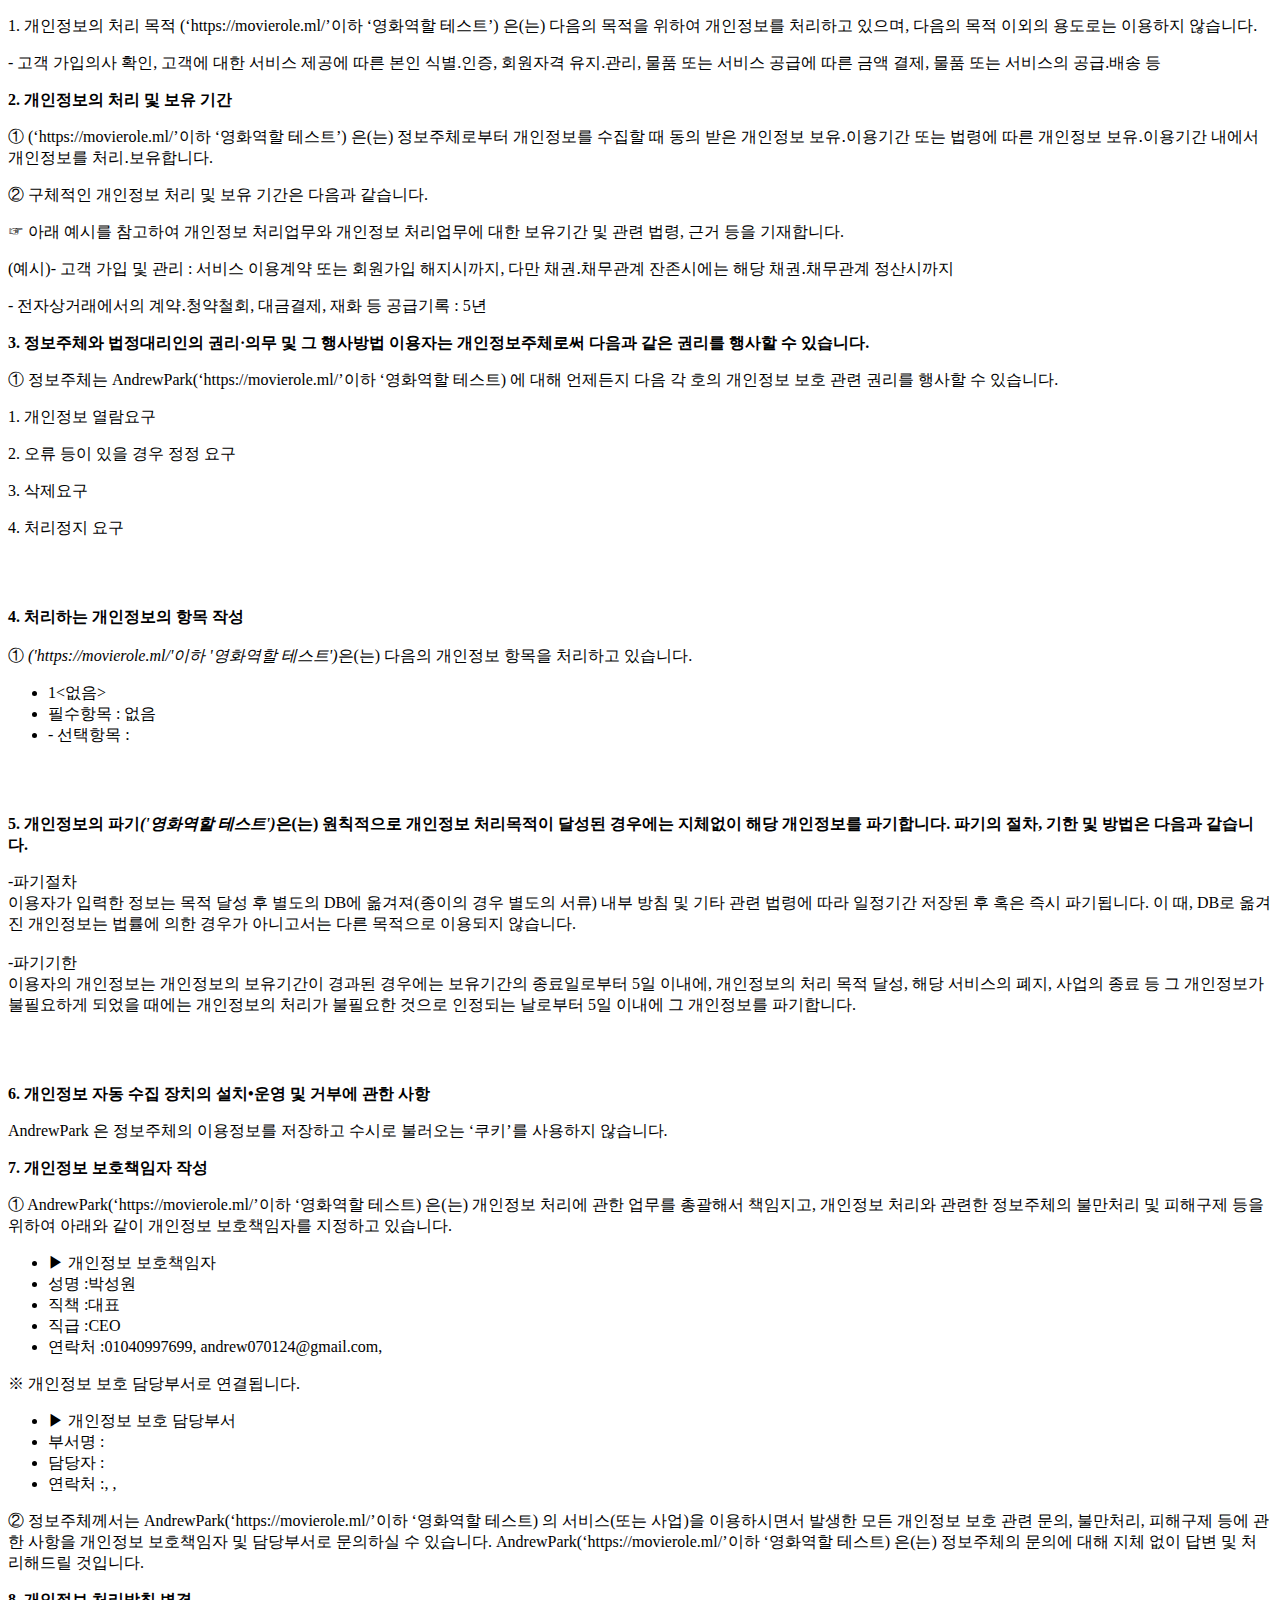
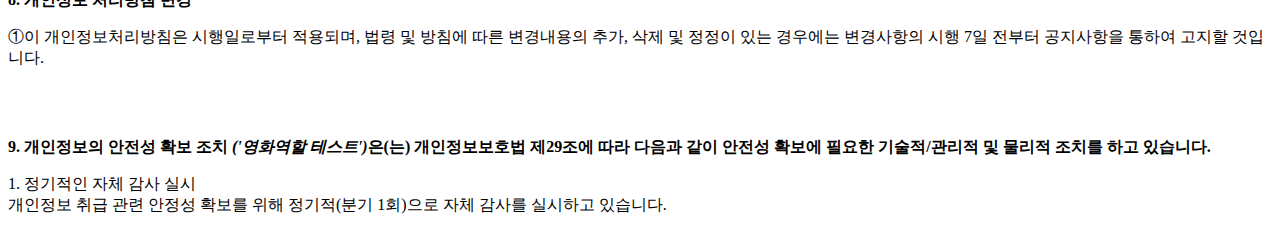
<file: privacy.html>
<!DOCTYPE html PUBLIC "-//W3C//DTD XHTML 1.0 Transitional//EN" "http://www.w3.org/TR/xhtml1/DTD/xhtml1-transitional.dtd">
<html xmlns="http://www.w3.org/1999/xhtml" xml:lang="ko" lang="ko">
<head>
<meta http-equiv="Content-Type" content="text/html; charset=UTF-8">


<title>개인정보처리방침</title>
</head>
<body>
	<p><p class='sub_p mgt10'><span class='colorLightBlue'>1. 개인정보의 처리 목적</span> <AndrewPark>(‘https://movierole.ml/’이하 ‘영화역할 테스트’) 은(는) 다음의 목적을 위하여 개인정보를 처리하고 있으며, 다음의 목적 이외의 용도로는 이용하지 않습니다.</p><p class='sub_p'> - 고객 가입의사 확인, 고객에 대한 서비스 제공에 따른 본인 식별.인증, 회원자격 유지.관리, 물품 또는 서비스 공급에 따른 금액 결제, 물품 또는 서비스의 공급.배송 등</p><p class='sub_p mgt30'><strong>2. 개인정보의 처리 및 보유 기간</strong></p><p class='sub_p mgt10'>① <AndrewPark>(‘https://movierole.ml/’이하 ‘영화역할 테스트’) 은(는) 정보주체로부터 개인정보를 수집할 때 동의 받은 개인정보 보유․이용기간 또는 법령에 따른 개인정보 보유․이용기간 내에서 개인정보를 처리․보유합니다.</p><p class='sub_p mgt10'>② 구체적인 개인정보 처리 및 보유 기간은 다음과 같습니다.</p><p class='sub_p'>☞ 아래 예시를 참고하여 개인정보 처리업무와  개인정보 처리업무에 대한 보유기간 및 관련 법령, 근거 등을 기재합니다.</p><p class='sub_p'>(예시)- 고객 가입 및 관리 : 서비스 이용계약 또는 회원가입 해지시까지, 다만 채권․채무관계 잔존시에는 해당 채권․채무관계 정산시까지</p><p class='sub_p'>- 전자상거래에서의 계약․청약철회, 대금결제, 재화 등 공급기록 : 5년 </p>

<p class="lh6 bs4"><strong>3. 정보주체와 법정대리인의 권리·의무 및 그 행사방법 이용자는 개인정보주체로써 다음과 같은 권리를 행사할 수 있습니다.</strong></p><p class="ls2">① 정보주체는 AndrewPark(‘https://movierole.ml/’이하 ‘영화역할 테스트) 에 대해 언제든지 다음 각 호의 개인정보 보호 관련 권리를 행사할 수 있습니다.</p><p class='sub_p'>1. 개인정보 열람요구</p><p class='sub_p'> 2. 오류 등이 있을 경우 정정 요구</p><p class='sub_p'> 3. 삭제요구</p><p class='sub_p'> 4. 처리정지 요구</p></br></br><p class='lh6 bs4'><strong>4. 처리하는 개인정보의 항목 작성 </strong></br></br> ① <em class="emphasis"><AndrewPark>('https://movierole.ml/'이하  '영화역할 테스트')</em>은(는) 다음의 개인정보 항목을 처리하고 있습니다.</p><ul class='list_indent2 mgt10'><li class='tt'>1<없음></li><li>필수항목 : 없음</li><li>- 선택항목 : </li></ul></br></br><p class='lh6 bs4'><strong>5. 개인정보의 파기<em class="emphasis"><AndrewPark>('영화역할 테스트')</em>은(는) 원칙적으로 개인정보 처리목적이 달성된 경우에는 지체없이 해당 개인정보를 파기합니다. 파기의 절차, 기한 및 방법은 다음과 같습니다.</strong></p><p class='ls2'>-파기절차</br>이용자가 입력한 정보는 목적 달성 후 별도의 DB에 옮겨져(종이의 경우 별도의 서류) 내부 방침 및 기타 관련 법령에 따라 일정기간 저장된 후 혹은 즉시 파기됩니다. 이 때, DB로 옮겨진 개인정보는 법률에 의한 경우가 아니고서는 다른 목적으로 이용되지 않습니다.</br></br>-파기기한</br>이용자의 개인정보는 개인정보의 보유기간이 경과된 경우에는 보유기간의 종료일로부터 5일 이내에, 개인정보의 처리 목적 달성, 해당 서비스의 폐지, 사업의 종료 등 그 개인정보가 불필요하게 되었을 때에는 개인정보의 처리가 불필요한 것으로 인정되는 날로부터 5일 이내에 그 개인정보를 파기합니다.</p><p class='sub_p mgt10'></p></br></br><p class="lh6 bs4"><strong>6. 개인정보 자동 수집 장치의 설치•운영 및 거부에 관한 사항</strong></p><p class="ls2">AndrewPark 은 정보주체의 이용정보를 저장하고 수시로 불러오는 ‘쿠키’를 사용하지 않습니다.<p class='sub_p mgt30'><strong>7. 개인정보 보호책임자 작성 </strong></p><p class='sub_p mgt10'> ①  <span class='colorLightBlue'>AndrewPark(‘https://movierole.ml/’이하 ‘영화역할 테스트)</span> 은(는) 개인정보 처리에 관한 업무를 총괄해서 책임지고, 개인정보 처리와 관련한 정보주체의 불만처리 및 피해구제 등을 위하여 아래와 같이 개인정보 보호책임자를 지정하고 있습니다.</p><ul class='list_indent2 mgt10'><li class='tt'>▶ 개인정보 보호책임자 </li><li>성명 :박성원</li><li>직책 :대표</li><li>직급 :CEO</li><li>연락처 :01040997699, andrew070124@gmail.com, </li></ul><p class='sub_p'>※ 개인정보 보호 담당부서로 연결됩니다.<p/> <ul class='list_indent2 mgt10'><li class='tt'>▶ 개인정보 보호 담당부서</li><li>부서명 :</li><li>담당자 :</li><li>연락처 :, , </li></ul><p class='sub_p'>② 정보주체께서는 AndrewPark(‘https://movierole.ml/’이하 ‘영화역할 테스트) 의 서비스(또는 사업)을 이용하시면서 발생한 모든 개인정보 보호 관련 문의, 불만처리, 피해구제 등에 관한 사항을 개인정보 보호책임자 및 담당부서로 문의하실 수 있습니다. AndrewPark(‘https://movierole.ml/’이하 ‘영화역할 테스트) 은(는) 정보주체의 문의에 대해 지체 없이 답변 및 처리해드릴 것입니다.</p><p class='sub_p mgt30'><strong>8. 개인정보 처리방침 변경 </strong></p><p class='sub_p mgt10'>①이 개인정보처리방침은 시행일로부터 적용되며, 법령 및 방침에 따른 변경내용의 추가, 삭제 및 정정이 있는 경우에는 변경사항의 시행 7일 전부터 공지사항을 통하여 고지할 것입니다.</p></br></br><p class='lh6 bs4'><strong>9. 개인정보의 안전성 확보 조치 <em class="emphasis"><AndrewPark>('영화역할 테스트')</em>은(는) 개인정보보호법 제29조에 따라 다음과 같이 안전성 확보에 필요한 기술적/관리적 및 물리적 조치를 하고 있습니다.</strong></p><p class='sub_p mgt10'>1. 정기적인 자체 감사 실시</br> 개인정보 취급 관련 안정성 확보를 위해 정기적(분기 1회)으로 자체 감사를 실시하고 있습니다.</br></br></p></p>
</body>
</html>
</file>
